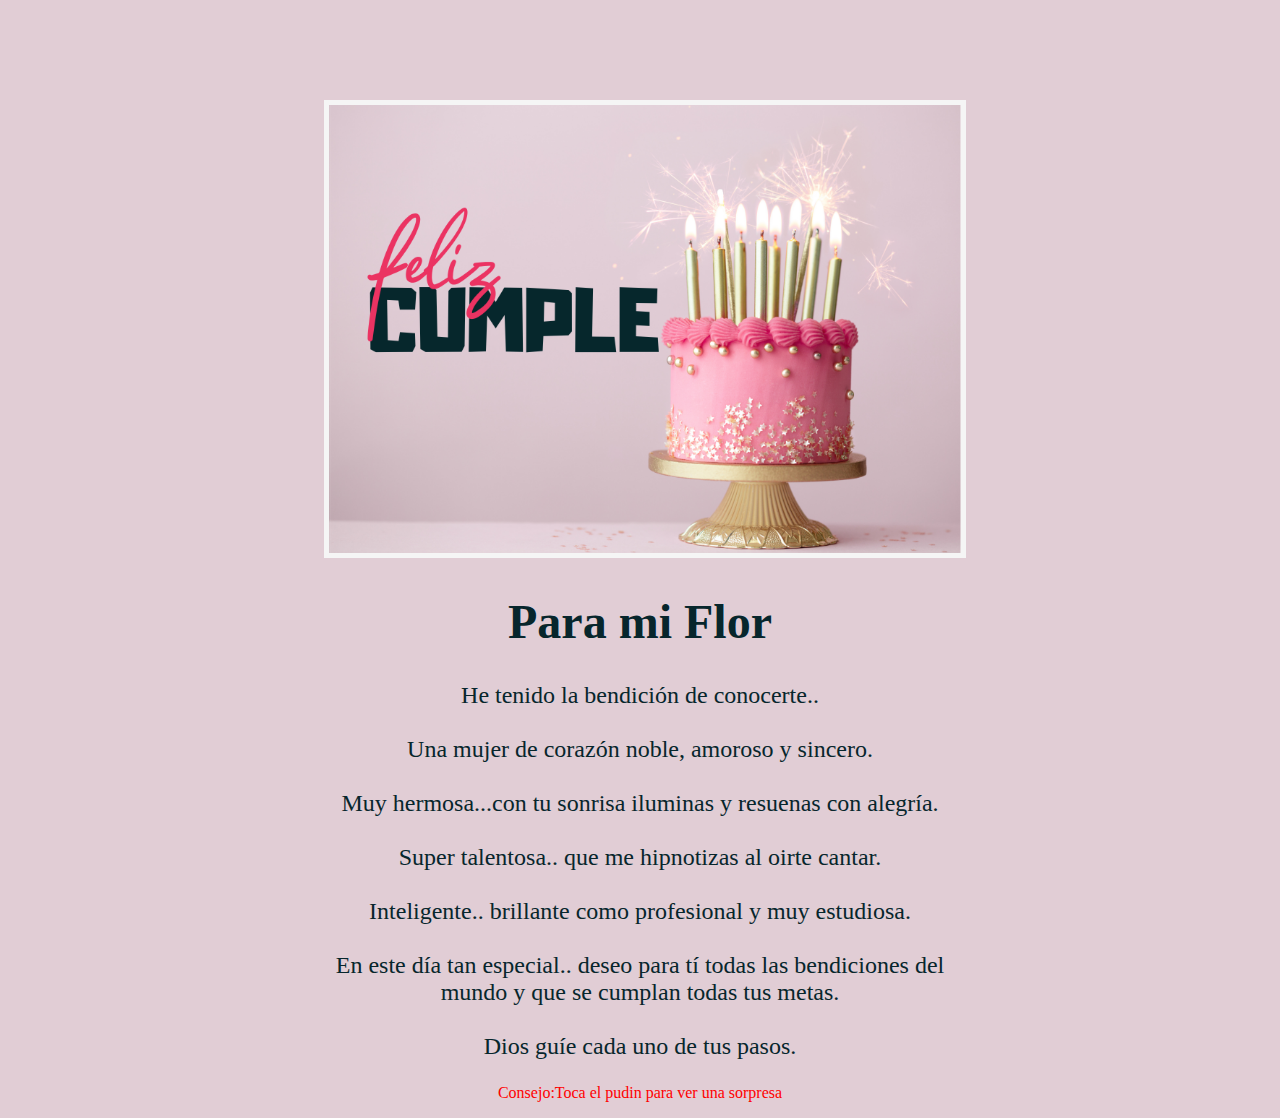
<file: index.html>
<!DOCTYPE html>
<html lang="en">
<head>
  <meta charset="UTF-8">
    <title>Motivational Meme</title>
  <link rel="stylesheet" href="style.css"/>
  <link rel="preconnect" href="https://fonts.googleapis.com">
  <link rel="preconnect" href="https://fonts.gstatic.com" crossorigin>
  <link href="https://fonts.googleapis.com/css2?family=Caveat:wght@400..700&family=Libre+Baskerville:ital,wght@0,400;0,700;1,400&family=Playfair+Display:ital,wght@0,400..900;1,400..900&display=swap" rel="stylesheet">

</head>
<body>

   <div class="tarjeta">

   <a href="./tarjeta.html"><img src="./assets/images/Tarjeta Horizontal Feliz Cumpleaños Moderna Fotografía Multicolor.png"></a>

   <h1>Para mi Flor</h1>

  <p>He tenido la bendición de conocerte..  </br> </br> Una mujer de corazón noble, amoroso y sincero. </br> </br>Muy hermosa...con tu sonrisa iluminas y resuenas con alegría. 
    </br></br>
    Super talentosa.. que me hipnotizas al oirte cantar.
    </br></br>
     Inteligente.. brillante como profesional y muy estudiosa.
     </br></br>  
     
    En este día tan especial.. deseo para tí todas las bendiciones del mundo y que se cumplan todas tus metas. </br> </br>  Dios guíe cada uno de tus pasos.
  </p>

  <p class="hint">Consejo:Toca el pudin para ver una sorpresa</p>

</div>

 
</body>
</html>
</file>
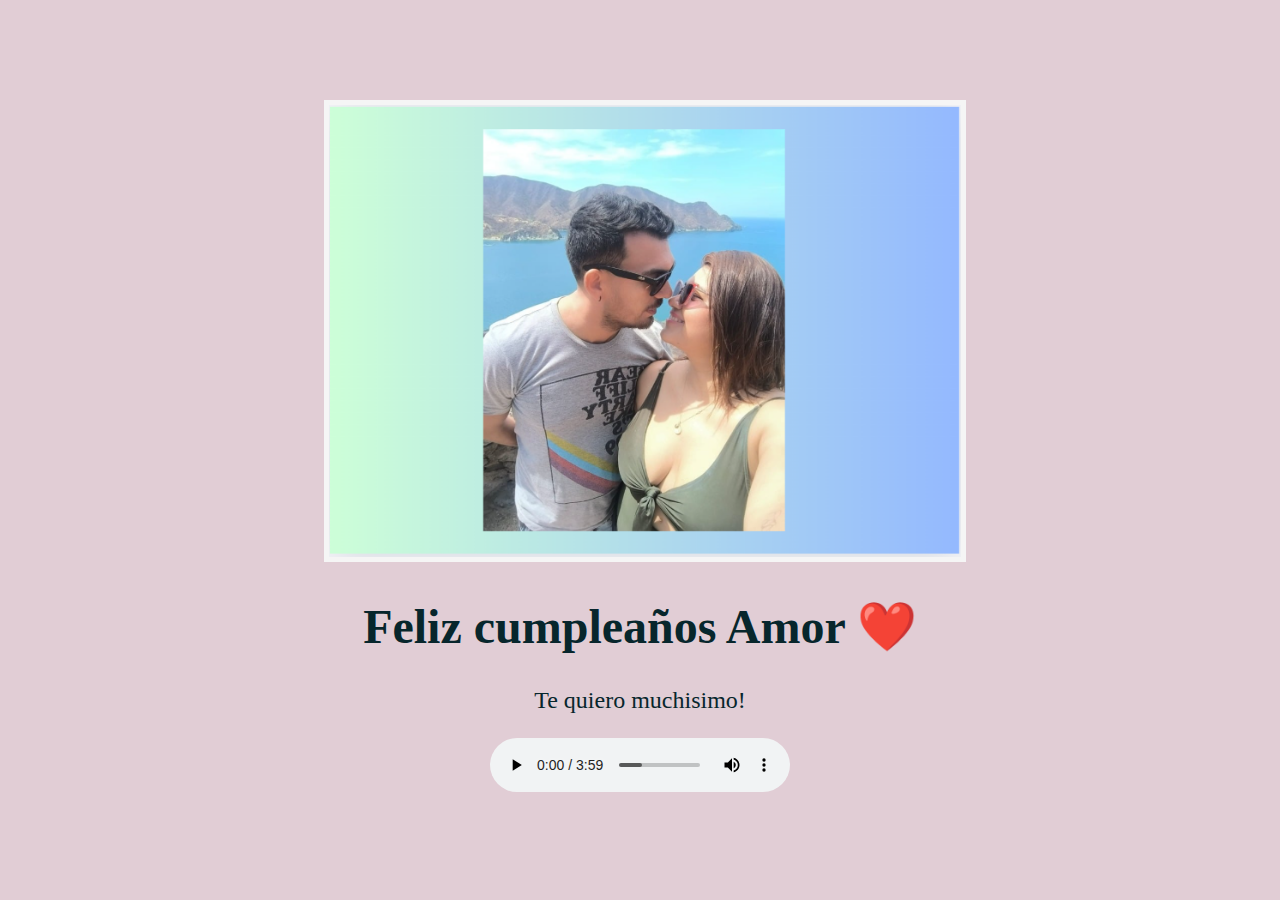
<file: tarjeta.html>
<!DOCTYPE html>
<html lang="en">
<head>
  <meta charset="UTF-8">
    <title>Motivational Meme</title>
  <link rel="stylesheet" href="style.css"/>
  <link rel="preconnect" href="https://fonts.googleapis.com">
  <link rel="preconnect" href="https://fonts.gstatic.com" crossorigin>
  <link href="https://fonts.googleapis.com/css2?family=Caveat:wght@400..700&family=Libre+Baskerville:ital,wght@0,400;0,700;1,400&family=Playfair+Display:ital,wght@0,400..900;1,400..900&display=swap" rel="stylesheet">

</head>
<body>

   <div class="juntos">

    <img src="./assets/images/Playa.PNG">

   <h1>Feliz cumpleaños Amor ❤️</h1>

   <p>Te quiero muchisimo!</p>

   <audio controls autoplay loop src="./audio/tu-y-yo.mp3"></audio>
   
   </div>

 
</body>
</html>




<!-- 
  TODO: Create a motivational post website.
Style it how ever you like. 
Look at the goal image for inspiration.
But it must have the following features:
1. The main h1 text should be using the Regular Libre Baskerville Font from Google Fonts:
  https://fonts.google.com/specimen/Libre+Baskerville
2. The text should be white and background black.
3. Add your own image into the images folder inside assets. It should have a 5px white border.
4. The text should be center aligned.
5. Create a div to contain the h1, p and img elements. Adjust the margins so that the image and text are centered on the page. 
  Hint: You horizontally center a div by giving it a width of 50% and a margin-left of 25%.
  Hint: Set the image to have a width of 100% so it fills the div. 
6. Read about the text-transform property on MDN docs to make the h1 uppercase with CSS.
  https://developer.mozilla.org/en-US/docs/Web/CSS/text-transform 
-->
</file>
<file: style.css>
body{background:#e1cdd5 }
img{border: 5px solid whitesmoke; width: 100%;}
p{font-size: 1.5rem;}
h1{font-size: 3rem;}


.tarjeta  { 
       margin-top:100px;    
       width:50%; 
       margin-left:25%;
       font-family: 'Times New Roman', Times, serif; 
       color: #07262c;
       text-align: center;
    }  
    
    

    .juntos { 
       margin-top:100px;    
       width:50%; 
       margin-left:25%;
       font-family: 'Times New Roman', Times, serif; 
       color: #07262c;
       text-align: center;
    }  

    .hint{font-size: medium; color: red;}
</file>
